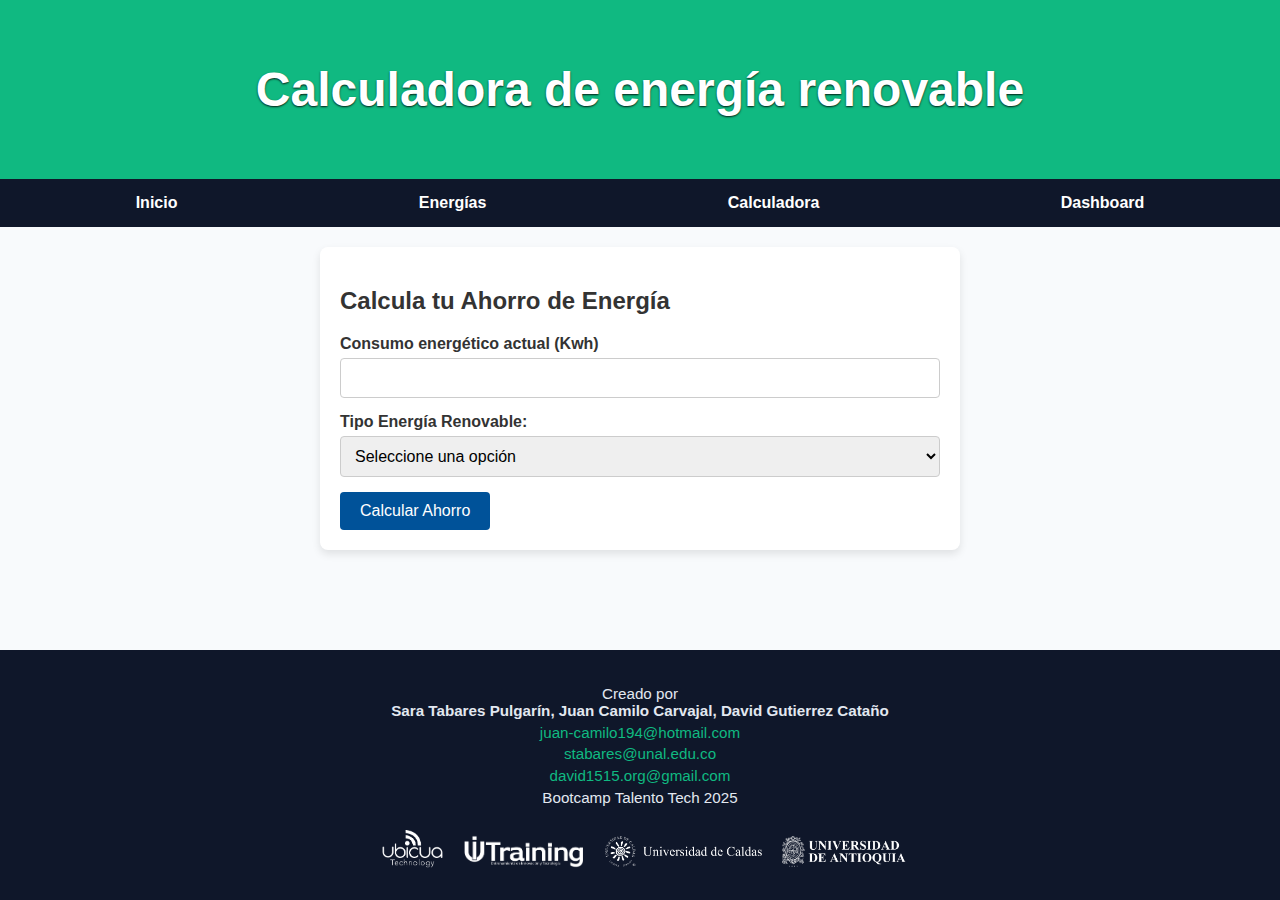
<file: calculadora.html>
<!-- calculadora.html -->
<!DOCTYPE html>
<html lang="es">
<head>
  <meta charset="UTF-8">
  <title>Calculadora de Consumo</title>
  <link rel="stylesheet" href="css/estilos.css">
</head>
<body>
  <header class="header">
    <h1>Calculadora de energía renovable</h1>
    </header>
    <nav class="navbar">
      <ul>
      <li><a href="index.html">Inicio</a></li>
      <li><a href="energias.html">Energías</a></li>
      <li><a href="calculadora.html">Calculadora</a></li>
      <li><a href="dashboard.html">Dashboard</a></li>
      </ul>
    </nav>

  <div class="layout-grid">
        <main class="main-content">
            <!-- Formulario para la calculadora de ahorro energético  -->
             <section class="calculadora">
                <h2>Calcula tu Ahorro de Energía</h2>
                <form id="form_ahorro">
                    <div class="form-group">
                        <label for="consumo">Consumo energético actual (Kwh)</label>
                        <input type="number" id="consumo" name="consumo" min="0" required>
                    </div>
                    <div class="form-group">
                        <label for="tipo-energia">Tipo Energía Renovable: </label>
                        <select name="tipo-energia" id="tipo-energia" required>
                            <option value="" disabled selected>Seleccione una opción</option>
                            <option value="solar">Solar</option>
                            <option value="eolica">Eólica</option>
                            <option value="hidrogeno">Hidrógeno</option>
                        </select>
                    </div>
                    <button type="button" id="calcular-btn">Calcular Ahorro</button>
                </form>
             </section>

             <!-- Contenedor para mostar los resultados del cálculo  -->
              <section id="resultados" class="resultados hidden">
                <h2>Resultados Ahorro Energético</h2>
                <div class="result-card">
                    <p><strong>Ahorro Energético estidamo: </strong><span id="ahorro-Kwh"></span>Kwh</p>
                    <p><strong>Reducción en Emisiones de CO2: </strong><span id="ahorro-co2"></span>Kg</p>
                    <p><strong>Ahorro Económico Estimado: </strong><span id="ahorro-usd"></span>USD</p>
                </div>

                <section id="tips" class="tips hidden">
  <h2>Consejos Personalizados de Ahorro</h2>
  <ul id="lista-tips"></ul>
</section>

              </section>
        </main>
    </div>

  


 <footer class="footer">
      <div class="footer-content">
        <p>Creado por <br> <strong>Sara Tabares Pulgarín, Juan Camilo Carvajal, David Gutierrez Cataño</strong></p>
        <p>
          <a href="mailto:juan-camilo194@hotmail.com" class="correo">juan-camilo194@hotmail.com</a>
        </p>
        <p>
          <a href="mailto:stabares@unal.edu.co" class="correo">stabares@unal.edu.co</a>
        </p>
        <p>
          <a href="mailto:david1515.org@gmail.com" class="correo">david1515.org@gmail.com</a>
        </p>
        <p>Bootcamp Talento Tech 2025</p>

        <div class="logos">
          <img src="img/img_ubicua.PNG" alt="Ubicua" title="Ubicua" />
          <img
            src="img/img_utraining.PNG"
            alt="U-Training"
            title="U-Training"
          />
          <img
            src="img/img_caldas.PNG"
            alt="Universidad de Caldas"
            title="Universidad de Caldas"
          />
          <img
            src="img/img_antioquia.PNG"
            alt="Universidad de Antioquia"
            title="Universidad de Antioquia"
          />
        </div>
      </div>
    </footer>

  <script src="js/script.js"></script>
</body>
</html>
</file>
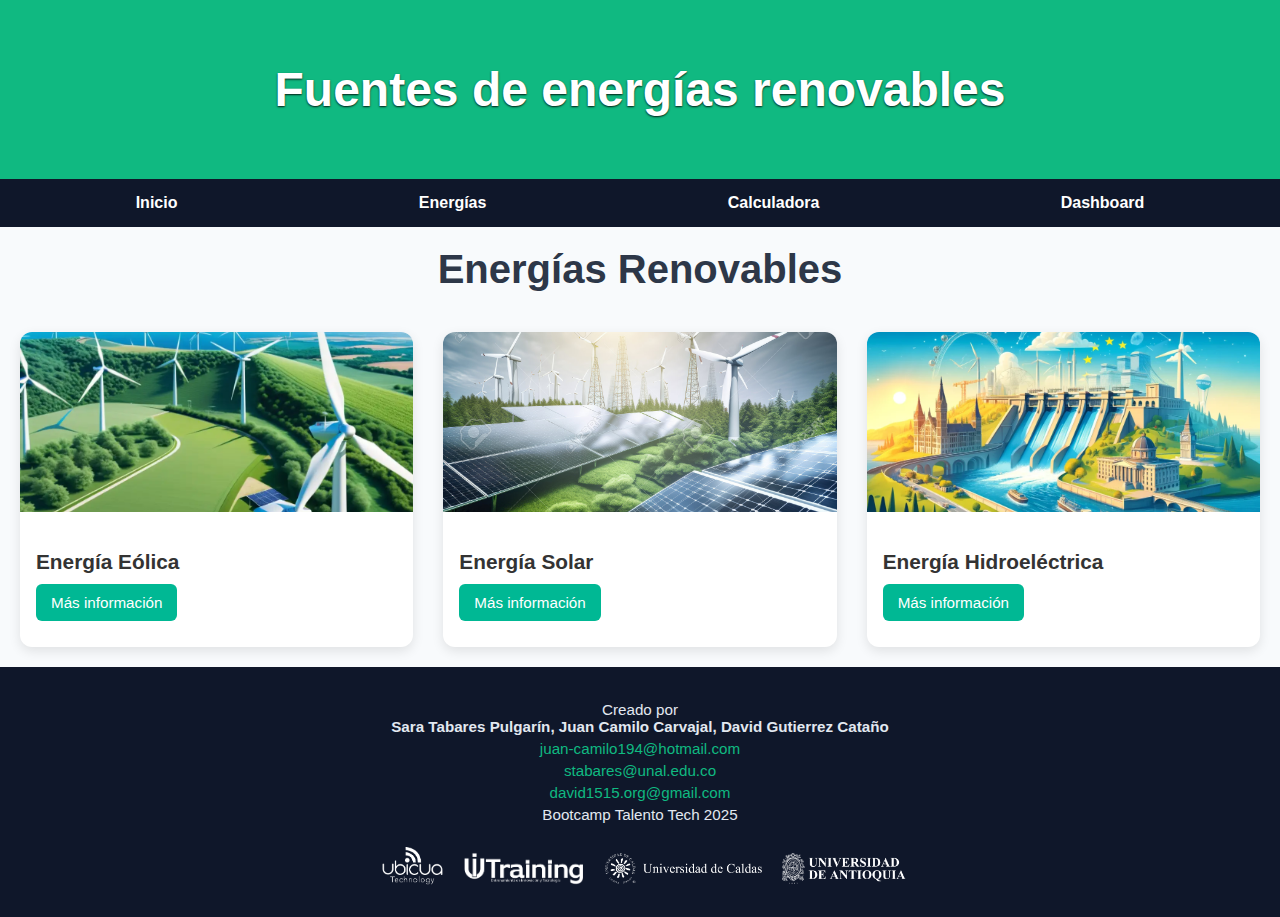
<file: energias.html>
<!-- energias.html -->
<!DOCTYPE html>
<html lang="es">
  <head>
    <meta charset="UTF-8" />
    <title>Fuentes de Energía Limpia</title>
    <link rel="stylesheet" href="css/estilos.css" />
  </head>
  <body>
    <header class="header">
      <h1>Fuentes de energías renovables</h1>
    </header>
    <nav class="navbar">
      <ul>
        <li><a href="index.html">Inicio</a></li>
        <li><a href="energias.html">Energías</a></li>
        <li><a href="calculadora.html">Calculadora</a></li>
        <li><a href="dashboard.html">Dashboard</a></li>
      </ul>
    </nav>

    <h1 class="titulo-energias">Energías Renovables</h1>

    <div class="container2">
      <section class="energy-card">
        <img class="energy-img" src="img/img_2.webp" alt="Energía Eólica" />
        <div class="content">
          <h2 class="energy-title">Energía Eólica</h2>
          <button class="accordion-btn">Más información</button>
          <div class="accordion-content">
            <p>
              La energía eólica se obtiene del viento mediante aerogeneradores
              que transforman la energía cinética en electricidad limpia y
              renovable.
            </p>
            <ul>
              <li>Es una fuente inagotable y no emite gases contaminantes.</li>
              <li>
                Se utiliza principalmente en parques eólicos terrestres y
                marinos.
              </li>
              <li>
                La instalación requiere espacios abiertos y con buena velocidad
                de viento.
              </li>
            </ul>
          </div>
        </div>
      </section>

      <section class="energy-card">
        <img class="energy-img" src="img/img_3.jpg" alt="Energía Solar" />
        <div class="content">
          <h2 class="energy-title">Energía Solar</h2>
          <button class="accordion-btn">Más información</button>
          <div class="accordion-content">
            <p>
              La energía solar se capta a través de paneles fotovoltaicos que
              convierten la luz del sol en electricidad.
            </p>
            <ul>
              <li>
                Es abundante y disponible en casi todas las regiones del
                planeta.
              </li>
              <li>
                Puede usarse para generación eléctrica y calentamiento de agua.
              </li>
              <li>
                La tecnología ha bajado sus costos y aumentado su eficiencia.
              </li>
            </ul>
          </div>
        </div>
      </section>

      <section class="energy-card">
        <img
          class="energy-img"
          src="img/img_1.webp"
          alt="Energía Hidroeléctrica"
        />
        <div class="content">
          <h2 class="energy-title">Energía Hidroeléctrica</h2>
          <button class="accordion-btn">Más información</button>
          <div class="accordion-content">
            <p>
              La energía hidroeléctrica aprovecha la fuerza del agua en
              movimiento para generar electricidad mediante turbinas.
            </p>
            <ul>
              <li>Es una fuente estable y confiable de energía renovable.</li>
              <li>Puede causar impacto ambiental en ecosistemas acuáticos.</li>
              <li>Se utiliza en represas y centrales hidroeléctricas.</li>
            </ul>
          </div>
        </div>
      </section>
    </div>

    <script src="js/script.js"></script>

    <footer class="footer">
      <div class="footer-content">
        <p>Creado por <br> <strong>Sara Tabares Pulgarín, Juan Camilo Carvajal, David Gutierrez Cataño</strong></p>
        <p>
          <a href="mailto:juan-camilo194@hotmail.com" class="correo">juan-camilo194@hotmail.com</a>
        </p>
        <p>
          <a href="mailto:stabares@unal.edu.co" class="correo">stabares@unal.edu.co</a>
        </p>
        <p>
          <a href="mailto:david1515.org@gmail.com" class="correo">david1515.org@gmail.com</a>
        </p>
        <p>Bootcamp Talento Tech 2025</p>

        <div class="logos">
          <img src="img/img_ubicua.PNG" alt="Ubicua" title="Ubicua" />
          <img
            src="img/img_utraining.PNG"
            alt="U-Training"
            title="U-Training"
          />
          <img
            src="img/img_caldas.PNG"
            alt="Universidad de Caldas"
            title="Universidad de Caldas"
          />
          <img
            src="img/img_antioquia.PNG"
            alt="Universidad de Antioquia"
            title="Universidad de Antioquia"
          />
        </div>
      </div>
    </footer>
  </body>
</html>
</file>
<file: css/estilos.css>
body {
  font-family: "Inter", sans-serif;
  background-color: #ecfdf5;
  margin: 0;
  padding: 0;
  min-height: 100vh;
  display: flex;
  flex-direction: column;
}

.header {
  background-color: #10b981;
  color: white;
  text-align: center;
  padding: 30px 20px;
  /* Hacer un sombreado oscuro del texto */
  text-shadow: 0 1px 2px rgba(0, 0, 0, 0.849);
  font-size: 1.5rem;
  font-weight: bold;

  /*border-bottom-left-radius: 16px;
  border-bottom-right-radius: 16px;*/
}

.navbar {
  background-color: #0f172a;
  padding: 15px;
  /* Menú estático */
  position: sticky;
  /* No tenga espacios en la parte superior */
  top: 0;
  /* Trabaje con diferentes capas */
  z-index: 1000;
}

.navbar ul {
  display: flex;
  /* No tenga un estilo la lista */
  list-style-type: none;
  padding-left: 0;
  margin: 0;
  /* Su disposición va a ser alrededor del espacio */
  justify-content: space-around;
  /* Disposición que envuelve el contenedor */
  flex-wrap: wrap;
}

.navbar ul li {
  /* El primer término afexta la parte superior e inferior y el segundo término afecta la parte derecha e izquierda */
  margin: 0 15px;
}

.navbar ul li a {
  text-decoration: none;
  color: white;
  /* Negrilla */
  font-weight: bold;
  /* Transición del color */
  transition: color 0.3s;
}

.navbar ul li a:hover {
  color: rgb(248, 248, 172);
  text-transform: uppercase;
  /* Subrayado */
  /*Sombra*/
  text-shadow: 0 1px 2px rgba(0, 0, 0, 0.1);
}

/* Se hace diseño para la ventana de calculadora: */
.layout-grid {
  /* Disposición flexible  */
  display: flex;
  flex: 1;
  padding: 20px;
}

.main-content {
  width: 100%;
  display: flex;
  /* Flexible y por columnas  */
  flex-direction: column;
  align-items: center;
  /* Espaciado entre contenidos  */
  gap: 20px;
}

/* ESTILOS DEL FORMULARIO DE LA CALCULADORA  */

.calculadora {
  background-color: #ffffff;
  padding: 20px;
  border-radius: 8px;
  /* Sombreado del contenedor  */
  box-shadow: 0 4px 8px rgba(0, 0, 0, 0.1);
  width: 100%;
  max-width: 600px;
}

.form-group {
  /* espaciado que hay desde la parte exterior y el borde solo en el lado inferior  */
  margin-bottom: 15px;
  display: flex;
  flex-direction: column;
}

label {
  font-weight: bold;
  margin-bottom: 5px;
}

input[type="number"],
select {
  padding: 10px;
  border: 1px solid #ccc;
  /* bode circular  */
  border-radius: 4px;
  font-size: 1rem;
}

button#calcular-btn {
  background-color: #005299;
  color: white;
  border: none;
  padding: 10px 20px;
  font-size: 1rem;
  cursor: pointer;
  border-radius: 4px;
  /* Tansición del color de fondo  */
  transition: background-color 0.3s;
}

button#calcular-btn:hover {
  background-color: #013664;
}

/* ESTILOS PARA LOS RESULTADOS  */

.resultados {
  width: 100%;
  max-width: 600px;
  background-color: #ffffff;
  padding: 20px;
  border-radius: 8px;
  box-shadow: 0 4px 8px rgba(0, 0, 0, 0.1);
}

.result-card {
  background-color: #f9f9f9;
  padding: 15px;
  border-radius: 4px;
  text-align: center;
}

.hidden {
  /* Notengo disposición  */
  display: none;
}


/* Diseño para el footer: */
.footer {
  background-color: #0f172a;
  color: #e2e8f0;
  padding: 30px 20px;
  text-align: center;
  font-size: 0.95rem;
  margin-top: auto;
}

.footer-cont {
  display: grid;
  grid-template-columns: repeat(auto-fit, minmax(240px, 1fr));
  gap: 2rem;
  max-width: 1200px;
  margin: 0 auto;
}

.footer-content p {
 margin: 0.3rem 0;
}

.footer .correo {
  color: #10b981;
  text-decoration: none;
}

.footer .correo:hover {
  text-decoration: underline;
}

.footer .logos {
  display: flex;
  flex-wrap: wrap;
  justify-content: center;
  align-items: center;
  gap: 1rem;
  margin-top: 1.5rem;
}

.footer .logos img {
  height: 40px;
  filter: brightness(0) invert(1); /* blanco sobre fondo oscuro */
  transition: transform 0.3s ease;
}

.footer .logos img:hover {
  transform: scale(1.1);
}

.correo {
  text-decoration: none;
  color: #fff;
}



/* Se hace el diseño para la ventana de Dashboard */


#tablaDatos {
  width: 100%;
  border-collapse: collapse;
  margin-top: 1rem;
  font-size: 0.95rem;
  overflow-x: auto;
}
#tablaDatos th,
#tablaDatos td {
  padding: 12px;
  text-align: center;
  border: 1px solid #e0e0e0;
}

#tablaDatos thead {
  background-color: #4caf50;
  color: white;
}

#tablaDatos tr:nth-child(even) {
  background-color: #f1f8e9;
}

#tablaDatos tr:hover {
  background-color: #e8f5e9;
}

.main-content2 {
  display: grid;
  grid-template-columns: repeat(2, 1fr);
  grid-template-areas:
    "fuente participacion"
    "capacidad consumo"
    "tabla tabla";
  gap: 2rem;
  padding: 2rem;
}

#chartFuente { grid-area: fuente; }
#chartParticipacion { grid-area: participacion; }
#chartCapacidad { grid-area: capacidad; }
#chartArea { grid-area: consumo; }
#tablaDatos { grid-area: tabla; }

.grafico {
  background-color: white;
  border-radius: 12px;
  padding: 1.5rem;
  box-shadow: 0 4px 10px rgba(0, 0, 0, 0.08);
  transition: transform 0.2s ease;
  display: flex;
  flex-direction: column;
}

.grafico:has(#tablaDatos) {
  grid-column: span 2;
}

.grafico:hover {
  transform: scale(1.01);
}

.grafico h2 {
  font-size: 1.2rem;
  margin-bottom: 1rem;
  color: #2c3e50;
  border-bottom: 2px solid #cfd8dc;
  padding-bottom: 0.5rem;
}

canvas {
  width: 100%;
  height: auto;
}

/* Estilo para los consejos de la calculadora */

.tips {
  margin-top: 20px;
  padding: 15px;
  background-color: #e8f5e9;
  border-radius: 10px;
  box-shadow: 0 0 5px rgba(0, 0, 0, 0.1);
}
.tips ul {
  padding-left: 20px;
}
.tips li {
  margin-bottom: 8px;
}
.hidden {
  display: none;
}

/* CSS para la pestaña de energias.html */

/* Fuentes y colores */
body {
  font-family: Arial, sans-serif;
  margin: 0;
  background-color: #f5f8fb;
  color: #333;
}

.titulo-energias {
  text-align: center;
  margin: 20px 0;
  font-size: 2.5em;
  color: #2d3748;
}

.container2 {
  padding: 20px;
  display: grid;
  grid-template-columns: repeat(auto-fit, minmax(300px, 1fr));
  gap: 30px;
}

.energy-card {
  background: #ffffff;
  border-radius: 12px;
  box-shadow: 0 4px 12px rgba(0, 0, 0, 0.1);
  overflow: hidden;
  transition: transform 0.3s ease;
}

.energy-card:hover {
  transform: translateY(-5px);
}

.energy-img {
  width: 100%;
  height: 180px;
  object-fit: cover;
}

.content {
  padding: 16px;
}

.energy-title {
  font-size: 1.3em;
  margin-bottom: 10px;
}

.accordion-btn {
  background-color: #00b894;
  color: white;
  border: none;
  padding: 10px 15px;
  border-radius: 6px;
  cursor: pointer;
  font-size: 0.95em;
  transition: background 0.3s;
}

.accordion-btn:hover {
  background-color: #019875;
}

.accordion-content {
  max-height: 0;
  overflow: hidden;
  transition: max-height 0.4s ease;
  margin-top: 10px;
}

.accordion-content.show {
  max-height: 400px; /* o el valor que necesites */
}

/* CSS DE LA PESTAÑA DE INICIO */

/* Banner ancho completo */
.hero-carousel-full {
  width: 100vw;
  overflow-x: hidden;
  position: relative;
}

.carousel-container-full {
  position: relative;
  width: 100%;
  overflow: hidden;
}

.carousel-slide-full {
  display: flex;
  transition: transform 0.6s ease-in-out;
  will-change: transform;
  height: 70vh; /* Ajusta la altura según sea necesario */
}

.slide-full {
  min-width: 100vw;
  position: relative;
  color: white;
  display: flex;
  align-items: center;
  justify-content: space-between;
  padding: 40px 80px;
  box-sizing: border-box;
  background: rgba(0, 0, 0, 0.3);
}

.slide-full img {
  position: absolute;
  top: 0;
  left: 0;
  width: 100vw;
  height: 100%;
  object-fit: cover;
  z-index: -1;
  filter: brightness(0.6);
  transition: filter 0.3s ease;
}

.slide-full:hover img {
  filter: brightness(0.45);
}

.slide-content {
  width: 100%;
  text-align: center;
}

.slide-full h2 {
  font-size: 3rem;
  margin-bottom: 15px;
  font-weight: 800;
  text-shadow: 0 2px 10px rgba(0, 0, 0, 0.7);
  color: rgb(248, 248, 172);
}

.slide-full p {
  font-size: 1.3rem;
  line-height: 1.5;
  text-shadow: 0 1px 8px rgba(0, 0, 0, 0.7);
}

/* Botones */
.carousel-btn {
  position: absolute;
  top: 50%;
  transform: translateY(-50%);
  background-color: rgba(255 255 255 / 0.3);
  border: none;
  color: #000;
  font-size: 3rem;
  padding: 10px 16px;
  cursor: pointer;
  border-radius: 50%;
  transition: background-color 0.3s ease;
  user-select: none;
  z-index: 10;
}

.carousel-btn:hover {
  background-color: rgba(255 255 255 / 0.6);
}

.prev-btn {
  left: 15px;
}

.next-btn {
  right: 15px;
}

/* Responsive */
@media (max-width: 900px) {
  .slide-full {
    flex-direction: column;
    text-align: center;
    padding: 30px 20px;
  }
  .slide-content {
    max-width: 100%;
  }
  .slide-full h2 {
    font-size: 2rem;
  }
  .slide-full p {
    font-size: 1.1rem;
  }
  .carousel-btn {
    font-size: 2.5rem;
    padding: 8px 12px;
  }
}

@media (max-width: 500px) {
  .slide-full h2 {
    font-size: 1.5rem;
  }


  .prev-btn {
    left: 15px;
  }

  .next-btn {
    right: 15px;
  }

  /* Responsive */
  @media (max-width: 900px) {
    .slide-full {
      flex-direction: column;
      text-align: center;
      padding: 30px 20px;
    }
    .slide-content {
      max-width: 100%;
    }
    .slide-full h2 {
      font-size: 2rem;
    }
    .slide-full p {
      font-size: 1.1rem;
    }
    .carousel-btn {
      font-size: 2.5rem;
      padding: 8px 12px;
    }
  }

  
  .slide-full p {
    font-size: 1rem;
  }
}


/* Sección informativa */
/* Estilos generales */
body {
  margin: 0;
  font-family: "Segoe UI", sans-serif;
  background-color: #f8fafc;
  color: #333;
}

.section {
  padding: 4rem 2rem;
}

.section h2 {
  font-size: 2.5rem;
  text-align: center;
  margin-bottom: 1rem;
}

.section p {
  text-align: center;
  max-width: 800px;
  margin: 0 auto 2rem auto;
  font-size: 1.1rem;
}

.cards {
  display: grid;
  grid-template-columns: repeat(auto-fit, minmax(260px, 1fr));
  gap: 2rem;
  margin-top: 2rem;
}

/* Tarjetas de energía */
.card {
  background: #fff;
  border-radius: 1rem;
  padding: 2rem;
  box-shadow: 0 4px 20px rgba(0, 0, 0, 0.08);
  transition: transform 0.3s ease, box-shadow 0.3s ease;
  text-align: center;
}

.card img {
  width: 64px;
  height: 64px;
  margin-bottom: 1rem;
}

.card:hover {
  transform: translateY(-8px);
  box-shadow: 0 8px 25px rgba(0, 0, 0, 0.15);
}

.btn-cta {
  background-color: #16a34a;
  color: white;
  font-size: 1rem;
  padding: 0.75rem 1.5rem;
  border: none;
  border-radius: 8px;
  cursor: pointer;
  margin-top: 2rem;
   display: block;
  margin: 2rem auto 0 auto;
  transition: background-color 0.3s ease;
}

.btn-cta:hover {
  background-color: #15803d;
}

/* Estadísticas */
.section-light .grid {
  display: grid;
  grid-template-columns: repeat(auto-fit, minmax(240px, 1fr));
  gap: 1.5rem;
}

.section-light .grid > div {
  background-color: #f0fdf4;
  padding: 1.5rem;
  border-radius: 1rem;
  box-shadow: 0 2px 10px rgba(0, 0, 0, 0.05);
  text-align: center;
  font-size: 1.1rem;
}

/* Volver la página Responsive */

@media (max-wight: 768px) {
  .navbar ul {
    /* Disposición sea flexible  */
    flex-direction: column;
  }

  .main-content {
    padding: 10px;
  }
  .calculadora,
  .resultados {
    width: 90px;
  }
}







@media (max-width: 480px) {
  .header,
  .footer {
    padding: 15px;
  }

  button#calcular-btn {
    width: 10px;
  }
}
</file>
